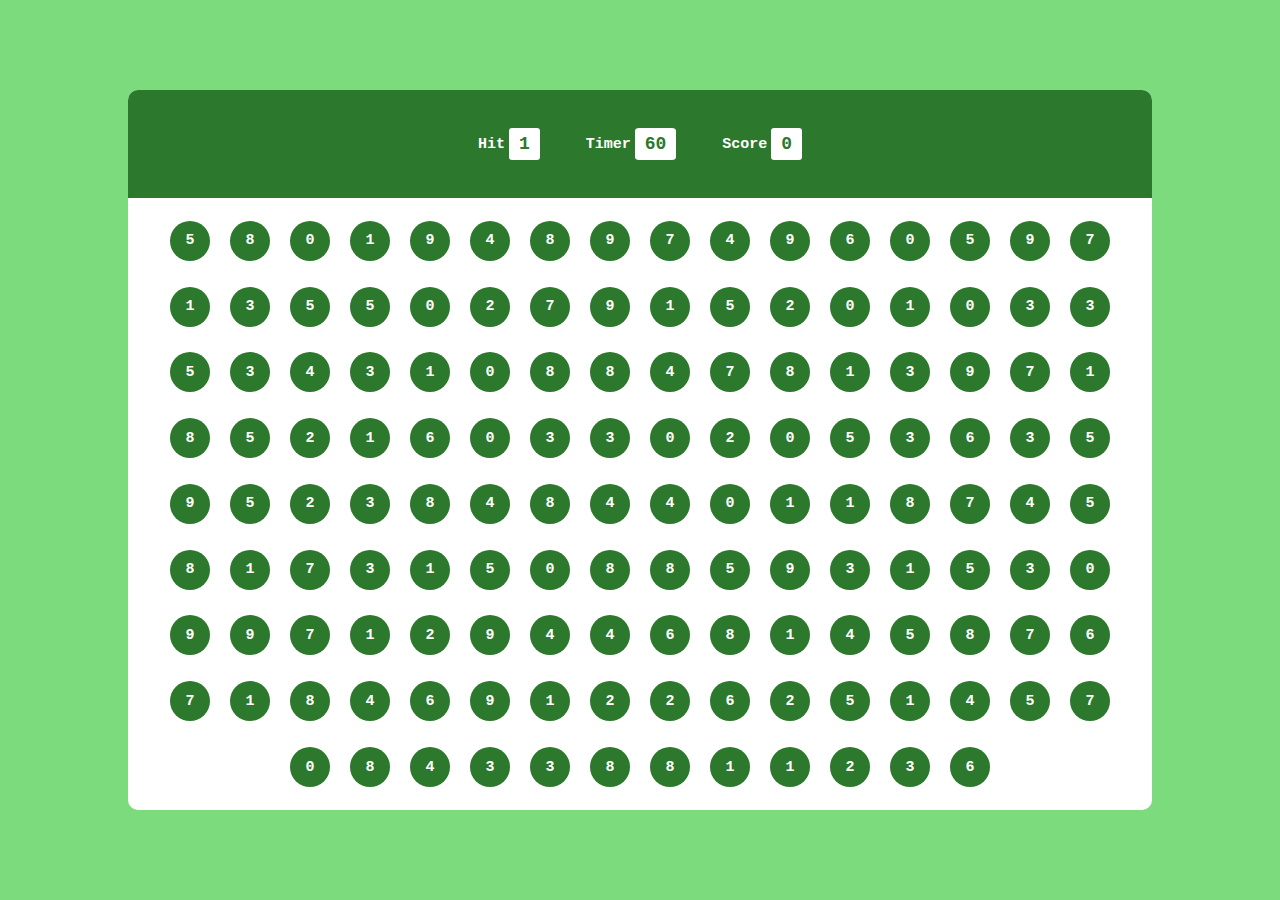
<file: BubbleGame1/index.html>
<!DOCTYPE html>
<html lang="en">

<head>
    <meta charset="UTF-8">
    <meta name="viewport" content="width=device-width, initial-scale=1.0">
    <title>Bubble Game</title>
    <link rel="stylesheet" href="styles.css">
    <script src="scripts.js" defer></script>
</head>

<body>
    <div id="main">
        <div id="panel">
            <div id="pTop">
                <div class="elem Hit">
                    <h2>Hit</h2>
                    <div class="Points">5</div>
                </div>
                <div class="elem Timer">
                    <h2>Timer</h2>
                    <div class="Points">60</div>
                </div>
                <div class="elem Score">
                    <h2>Score</h2>
                    <div class="Points">0</div>
                </div>
            </div>
            <div id="pBottom">
            </div>
        </div>
    </div>
</body>

</html>
</file>
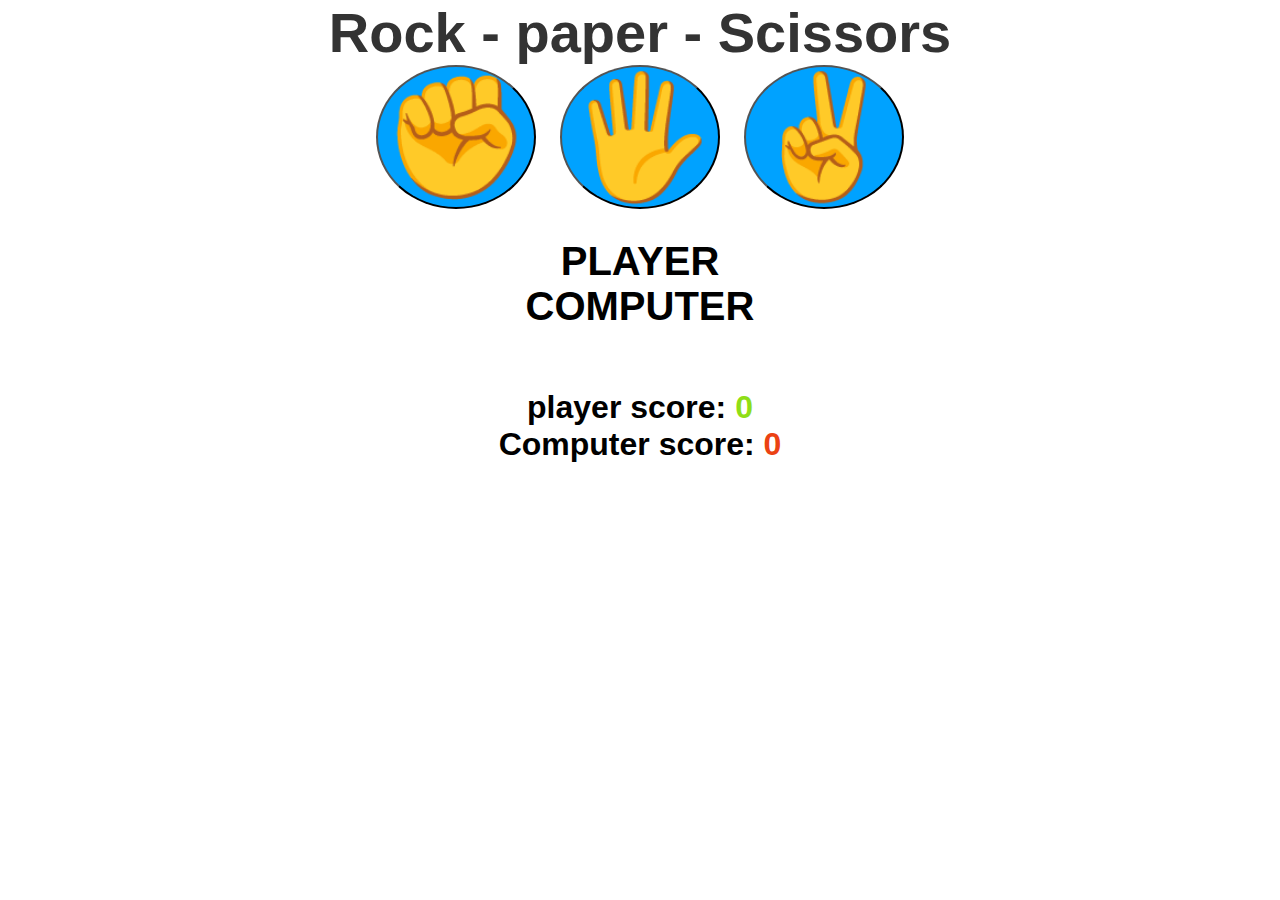
<file: rock-paper-scior/index.html>
<!DOCTYPE html>
<html lang="en">

<head>
    <meta charset="UTF-8">
    <meta name="viewport" content="width=device-width, initial-scale=1.0">
    <title>Document</title>
    <link rel="stylesheet" href="styles.css">
</head>

<body>
    <h1>Rock - paper - Scissors</h1>

    <div id="choices">
        <button onclick="playGame('rock')">✊</button>
        <button onclick="playGame('paper')">🖐️</button>
        <button onclick="playGame('Scissors')">✌️</button>
    </div>

    <div id="playerDisplay">PLAYER</div>
    <div id="computerDisplay">COMPUTER</div>
    <div id="resultDisplay"></div>

    <div class="scoreDisplay">player score:
        <span id="playerScoreDisplay">0</span>
    </div>
    <div class="scoreDisplay">Computer score:
        <span id="computerScoreDisplay">0</span>
    </div>

</body>
<script src="script.js"></script>

</html>
</file>
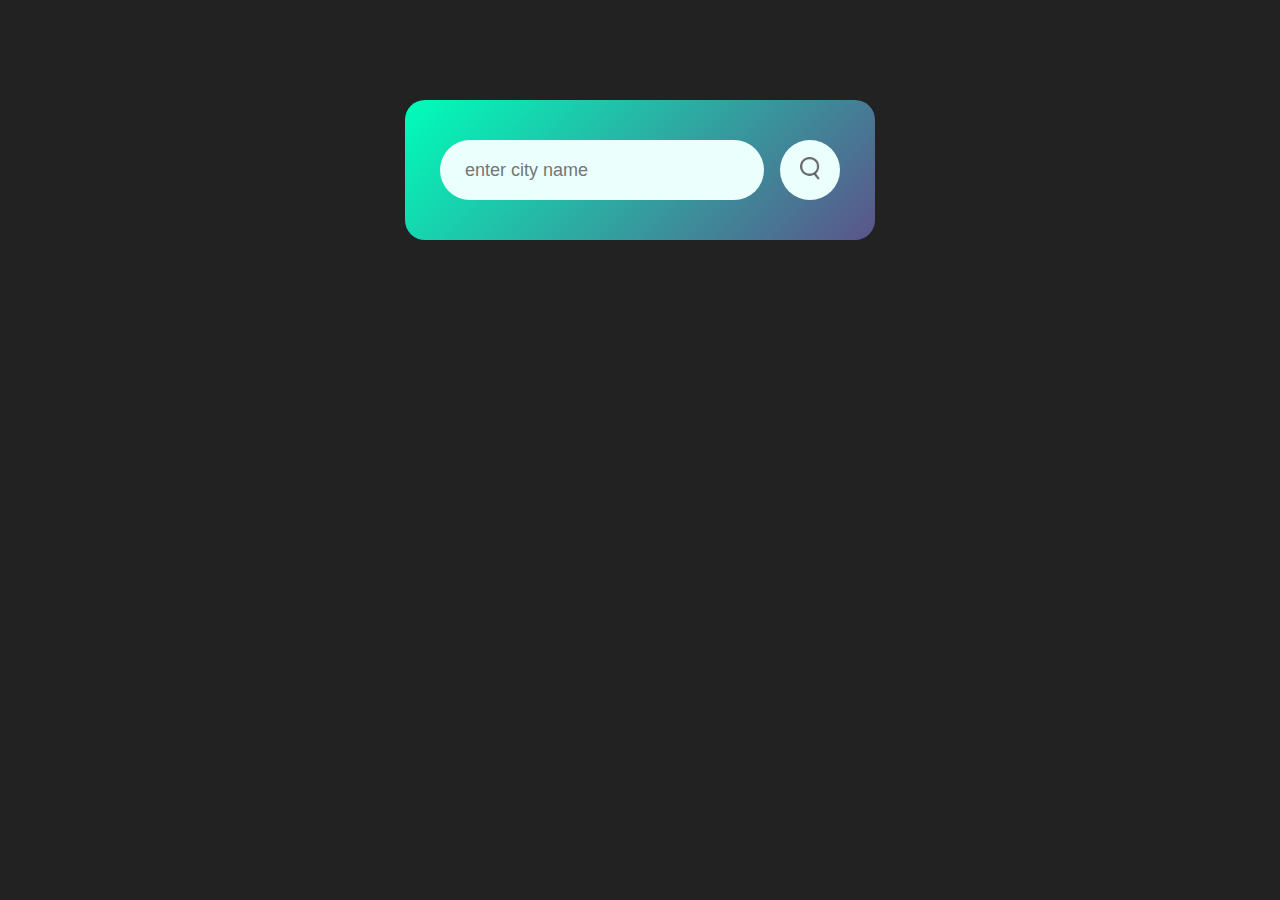
<file: WeatherApp2/index.html>
<!DOCTYPE html>
<html lang="en">

<head>
    <meta charset="UTF-8">
    <meta name="viewport" content="width=device-width, initial-scale=1.0">
    <title>Weather</title>
    <link rel="stylesheet" href="styles.css">
    <script src="styles.js" defer></script>
</head>

<body>
    <div class="card">
        <div class="search">
            <input type="text" placeholder="enter city name" spellcheck="false">
            <button><img src="images/search.png" alt="Q"></button>
        </div>
        <div class="error">
            invalid city name
        </div>
        <div class="weather">
            <img src="images/rain.png" class="weather-icon">
            <h1 class="temp">22°C</h1>
            <h2 class="city">New Delhi</h2>
            <div class="details">
                <div class="cols">
                    <img src="images/humidity.png">
                    <div>
                        <p class="humidity">50%</p>
                        <p>humidity</p>
                    </div>
                </div>
                <div class="cols">
                    <img src="images/wind.png">
                    <div>
                        <p class="wind">12km/h</p>
                        <p>Wind Speed</p>
                    </div>
                </div>
            </div>
        </div>
    </div>
</body>

</html>
</file>
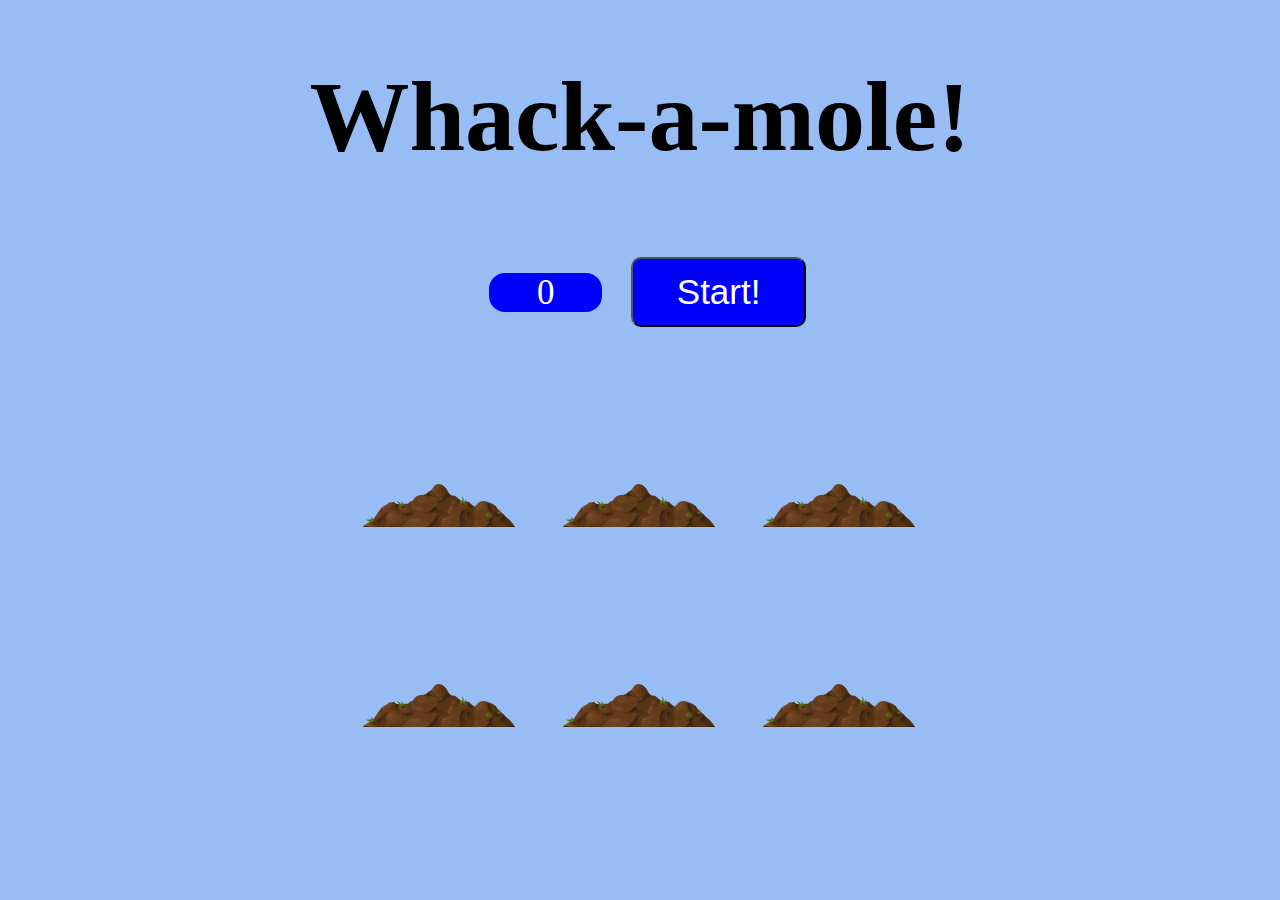
<file: Whack-a-mole game/index.html>
<!DOCTYPE html>
<html lang="en">

<head>
    <meta charset="UTF-8">
    <meta name="viewport" content="width=device-width, initial-scale=1.0">
    <meta http-equiv="X-UA-Compatible" content="ie=edge">
    <link rel="stylesheet" href="styles.css">
    <title>Whack a Mole!</title>
</head>

<body>
    <h1>Whack-a-mole!</h1><span class="score">0</span>
    <button onClick="startGame()">Start!</button>

    <div class="game">
        <div class="hole hole1">
            <div class="mole"></div>
        </div>

        <div class="hole hole2">
            <div class="mole"></div>
        </div>

        <div class="hole hole3">
            <div class="mole"></div>
        </div>

        <div class="hole hole4">
            <div class="mole"></div>
        </div>

        <div class="hole hole5">
            <div class="mole"></div>
        </div>

        <div class="hole hole6">
            <div class="mole"></div>
        </div>

    </div>
    <script src="script.js"></script>
</body>

</html>
</file>
<file: BubbleGame1/styles.css>
* {
  margin: 0;
  padding: 0;
  box-sizing: border-box;
}
html,
body {
  font-family: "Courier New", Courier, monospace;
  height: 100%;
  width: 100%;
}
#main {
  background: rgb(124, 219, 124);
  width: 100%;
  height: 100%;
  display: flex;
  justify-content: center;
  align-items: center;
}
#panel {
  overflow: hidden;
  width: 80%;
  height: 80%;
  background: white;
  border-radius: 10px;
}
#pTop {
  width: 100%;
  height: 15%;
  background: rgb(44, 120, 44);
  display: flex;
  justify-content: space-between;
  align-items: center;
  overflow: hidden;
  padding: 0px 350px;
}
.elem {
  color: white;
  display: flex;
  font-size: 10px;
  gap: 4px;
}
.elem h2 {
  display: flex;
  align-items: center;
}
.Points {
  font-size: 18px;
  font-weight: 600;
  padding: 6px 10px;
  background-color: white;
  color: rgb(44, 120, 44);
  border-radius: 10%;
}
#pBottom {
  width: 100%;
  height: 85%;
  padding: 20px;
  display: flex;
  justify-content: center;
  align-items: center;
  gap: 20px;
  flex-wrap: wrap;
}
.bubble {
  width: 40px;
  height: 40px;
  font-size: 15px;
  font-weight: 600;
  padding: 6px 10px;
  background-color: white;
  background-color: rgb(44, 120, 44);
  border-radius: 50%;
  color: white;
  display: flex;
  justify-content: center;
  align-items: center;
}
.bubble:hover {
  background: rgb(105, 204, 105);
  cursor: pointer;
}
</file>
<file: rock-paper-scior/styles.css>
* {
  padding: 0;
  margin: 0;
  box-sizing: border-box;
}
body {
  font-family: Arial, sans-serif;
  font-weight: bold;
  display: flex;
  flex-direction: column;
  align-items: center;
}
h1 {
  font-size: 3.5rem;
  color: hsl(0, 0%, 20%);
}

#choices {
  margin-bottom: 30px;
}
#choices button {
  font-size: 7.5rem;
  min-width: 160px;
  margin: 0 10px;
  border-radius: 50%;
  background-color: rgb(0, 162, 255);
  cursor: pointer;
  transition: background-color 1s ease;
}
#choices button:hover {
  background: hsl(200, 100%, 70%);
}
#playerDisplay,
#computerDisplay {
  font-size: 2.5rem;
}
#resultDisplay {
  font-size: 5rem;
  margin: 30px 0;
}
.scoreDisplay {
  font-size: 2rem;
}
.greenText,
#playerScoreDisplay {
  color: rgb(143, 222, 23);
}
.redText,
#computerScoreDisplay {
  color: rgb(235, 66, 19);
}
</file>
<file: WeatherApp2/styles.css>
* {
  margin: 0;
  padding: 0;
  font-family: "Poppins", sans-serif;
  box-sizing: border-box;
}
body {
  background: #222;
}
.card {
  width: 90%;
  max-width: 470px;
  background: linear-gradient(135deg, #00feba, #5b548a);
  color: #fff;
  margin: 100px auto 0;
  border-radius: 20px;
  padding: 40px 35px;
  text-align: center;
}
.search {
  width: 100%;
  display: flex;
  align-items: center;
  justify-content: space-between;
}
.search input {
  border: 0;
  outline: 0;
  border-radius: 30px;
  background: #ebfffc;
  color: #555;
  padding: 10px 25px;
  height: 60px;
  border-radius: 30px;
  flex: 1;
  margin-right: 16px;
  font-size: 18px;
}
.search button {
  border: 0;
  outline: 0;
  background: #ebfffc;
  border-radius: 50%;
  width: 60px;
  height: 60px;
  cursor: pointer;
}
.search button img {
  width: 20px;
}
.weather-icon {
  width: 170px;
  margin-top: 30px;
}
.temp {
  font-size: 80px;
  font-weight: 500;
}
.weather h2 {
  font-size: 45px;
  font-weight: 400;
  margin-top: -10px;
}
.details {
  display: flex;
  justify-content: space-between;
  align-items: center;
  padding: 0 20px;
  margin-top: 50px;
}
.cols {
  display: flex;
  align-items: center;
  text-align: left;
}
.cols img {
  width: 40px;
  margin-right: 10px;
}
.humidity,
.wind {
  font-size: 28px;
  margin-top: -6px;
}
.weather {
  display: none;
}
.error {
  text-align: left;
  margin-left: 10px;
  margin-top: 10px;
  margin-right: 14px;
  display: none;
}
</file>
<file: Whack-a-mole game/styles.css>
html {
  font-size: 35px;
  background: #98bcf4;
}

body {
  padding: 0;
  margin: 0;
  text-align: center;
}

h1 {
  text-align: center;
  font-size: 100px;
  line-height: 1;
  margin-bottom: 0;
}

.score {
  background: blue;
  padding: 0 48px;
  line-height: 1;
  border-radius: 16px;
  color: #fff;
  margin-left: 15px;
}

.game {
  width: 600px;
  height: 400px;
  display: flex;
  flex-wrap: wrap;
  margin: 0 auto;
}

.hole {
  flex: 1 0 33.33%;
  overflow: hidden;
  position: relative;
}

.hole:after {
  display: block;
  background: url(dirt.png) bottom center no-repeat;
  background-size: contain;
  content: "";
  width: 100%;
  height: 90px;
  position: absolute;
  z-index: 2;
  bottom: -30px;
}

.mole {
  background: url("mole.png") bottom center no-repeat;
  background-size: 80%;
  position: absolute;
  top: 100%;
  width: 100%;
  height: 100%;
  transition: all 0.4s;
}

.hole.up .mole {
  top: 0;
}

button {
  width: 175px;
  font-size: 35px;
  height: 70px;
  color: #fff;
  background-color: blue;
  border-radius: 10px;
  margin-left: 20px;
  margin-top: 90px;
}

@media (min-width: 667px) and (max-width: 1024px) {
  h1 {
    display: none;
  }
  .score {
    background: blue;
    padding: 0 12px;
    line-height: 1;
    border-radius: 16px;
    color: #fff;
    font-size: 40px;
    margin-left: 20px;
  }

  .hole.up .mole {
    top: 17px;
  }
}

@media (max-width: 667px) {
  .game {
    width: 667px;
    height: 300px;
    display: flex;
    flex-wrap: wrap;
    margin: 0 auto;
  }

  .score {
    width: 35px;
    font-size: 15px;
    height: 40px;
    color: #fff;
    background-color: blue;
    border-radius: 10px;
    margin-left: 10px;
    margin-top: 10px;
    padding: 5px;
  }

  button {
    margin: 10px 10px 10px 10px;
    height: 40px;
    width: 75px;
    font-size: 15px;
  }

  .hole:after {
    display: block;
    background: url(dirt.png) bottom center no-repeat;
    background-size: contain;
    content: "";
    max-width: 70%;
    height: 60px;
    position: absolute;
    z-index: 2;
    bottom: -30px;
  }

  .mole {
    background: url("mole.png") bottom center no-repeat;
    background-size: 60%;
    position: absolute;
    top: 100%;
    max-width: 70%;
    height: 70%;
    transition: all 0.4s;
  }

  .hole.up .mole {
    top: 50px;
  }
}
</file>
